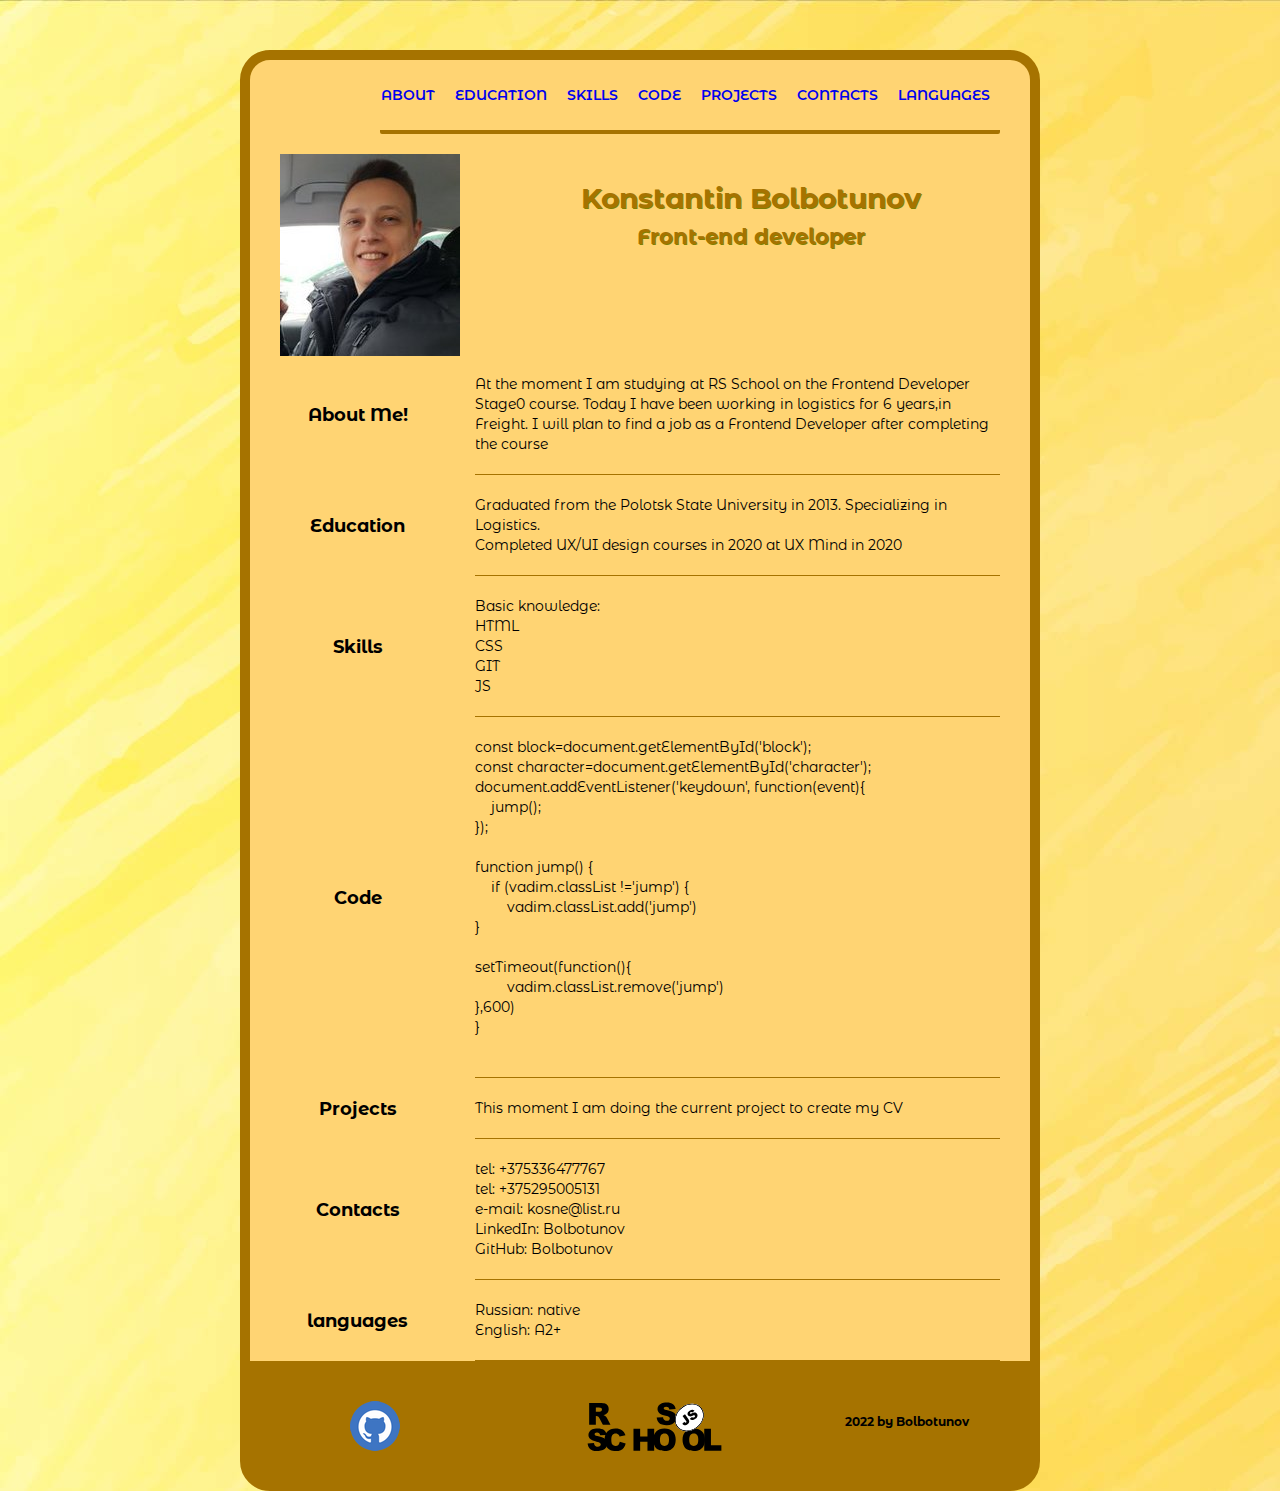
<file: index.html>
<!DOCTYPE html>
<html lang="eng">
<head>
	<meta charset="utf-8">
	<meta name="viewport" content="width=device-width, initial-scale=1">
	<title>CV Bolbotunov</title>
	<link rel = "stylesheet" href="style.css">
    <link rel="preconnect" href="https://fonts.googleapis.com">
<link rel="preconnect" href="https://fonts.gstatic.com" crossorigin>
<link href="https://fonts.googleapis.com/css2?family=Montserrat+Alternates:wght@500&display=swap" rel="stylesheet">
</head>
<body>
<div class="container">
    <header class="header">
    <nav class="nav">
        <ul class="menu">
            <li class="menu_item"><a href="#about" class="nav-link">About</a></li>
            <li class="menu_item"><a href="#education" class="nav-link">Education</a></li>
            <li class="menu_item"><a href="#skills" class="nav-link">Skills</a></li>
            <li class="menu_item"><a href="#code" class="nav-link">Code</a></li>
            <li class="menu_item"><a href="#Projects" class="nav-link">Projects</a></li>
            <li class="menu_item"><a href="#Contacts" class="nav-link">Contacts</a></li>
            <li class="menu_item"><a href="#languages" class="nav-link">languages</a></li>

        </ul>
    </nav>
</header>
    <main class="main">
        <div class="block" id="start">
        <div class="avatar"><img src="assets/img/myphoto2.jpg" alt="my photo"></div>
        <div class="text-info">
            <h1>Konstantin Bolbotunov</h1><br>
        <h2> Front-end developer</h2></div>
        </div>
        <div class="block" id="resume">
        <div class="name-category">About Me!</div>
        <div class="info-category">At the moment I am studying at RS School on the Frontend Developer Stage0 course. Today I have been working in logistics for 6 years,in Freight. I will plan to find a job as a Frontend Developer after completing the course</div>
</div>

<div class="block" id="education">
    <div class="name-category">Education</div>
    <div class="info-category">
        Graduated from the Polotsk State University in 2013. Specializing in Logistics.<br>
Completed UX/UI design courses in 2020 at UX Mind in 2020</div>
</div>

<div class="block" id="skills">
    <div class="name-category">Skills</div>
    <div class="info-category">
            <ul>Basic knowledge:
            <li>HTML</li>
            <li>CSS</li>
            <li>GIT</li>
            <li>JS</li>
        </ul></div>
</div>

<div class="block" id="code">
    <div class="name-category">Code</div>
    <div class="info-category"><pre>
const block=document.getElementById('block');
const character=document.getElementById('character');
document.addEventListener('keydown', function(event){
    jump();
});

function jump() {
    if (vadim.classList !='jump') {
        vadim.classList.add('jump')
}
    
setTimeout(function(){
        vadim.classList.remove('jump')
},600)
}
    </pre></div>
</div>

<div class="block" id="Projects">
    <div class="name-category">Projects</div>
    <div class="info-category">
This moment I am doing the current project to create my CV</div>
</div>
<div class="block" id="Contacts">
    <div class="name-category">Contacts</div>
    <div class="info-category">
    <ul>
        <li>tel: +375336477767</li>
        <li>tel: +375295005131</li>
        <li>e-mail: kosne@list.ru</li>
        <li>LinkedIn: Bolbotunov</li>
        <li>GitHub: Bolbotunov</li>
    </ul>
    </div>
</div>

<div class="block" id="languages">
    <div class="name-category">languages</div>
    <div class="info-category">
    <ul>
        <li>Russian: native</li>
        <li>English: A2+</li>
    </ul>
    </div>
</div>
</main>
<footer class="footer">
  <a class="logo" href="https://github.com/bolbotunov"><img src="assets/img/git.png"></a>
  <a class="linkrss" href="https://rs.school/js/"><img src="assets/img/rs.svg"></a>
        <div class="linkgit">2022 by Bolbotunov </div>
</footer>
</body>
</html>
</file>
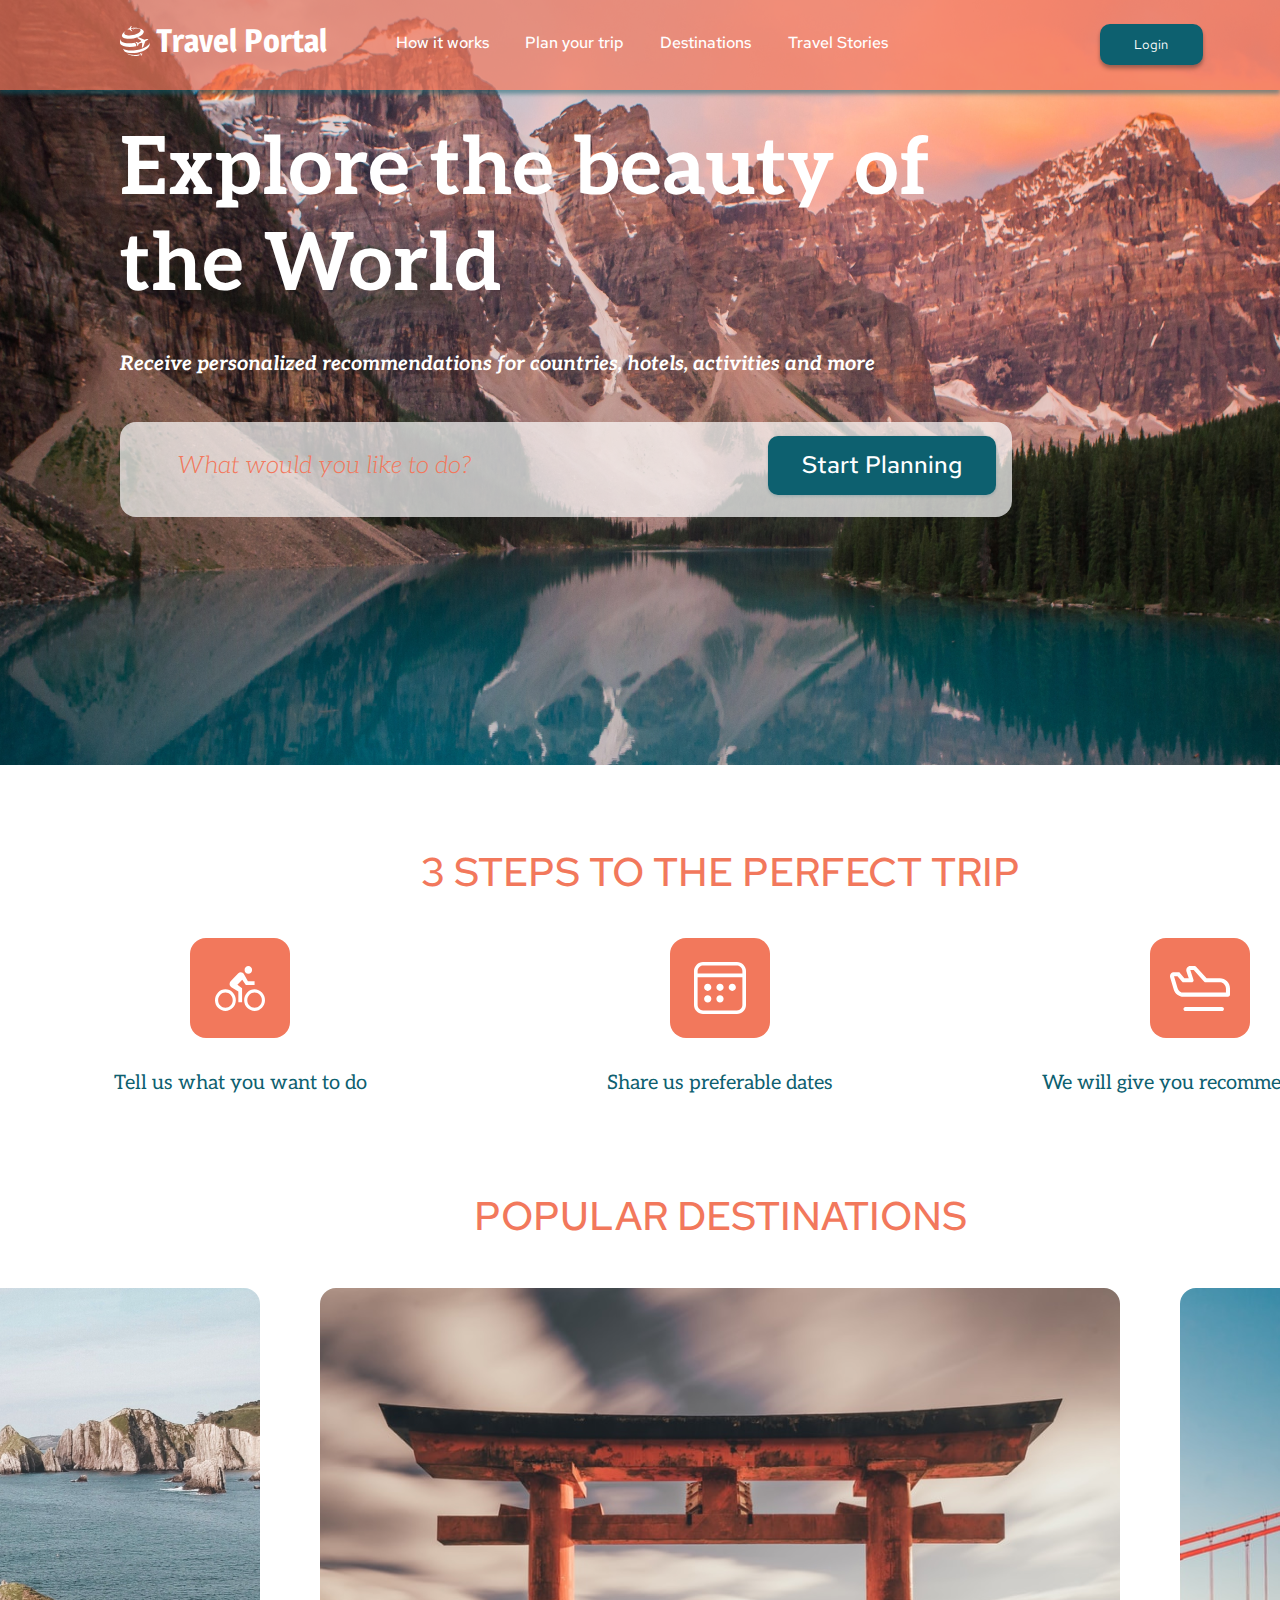
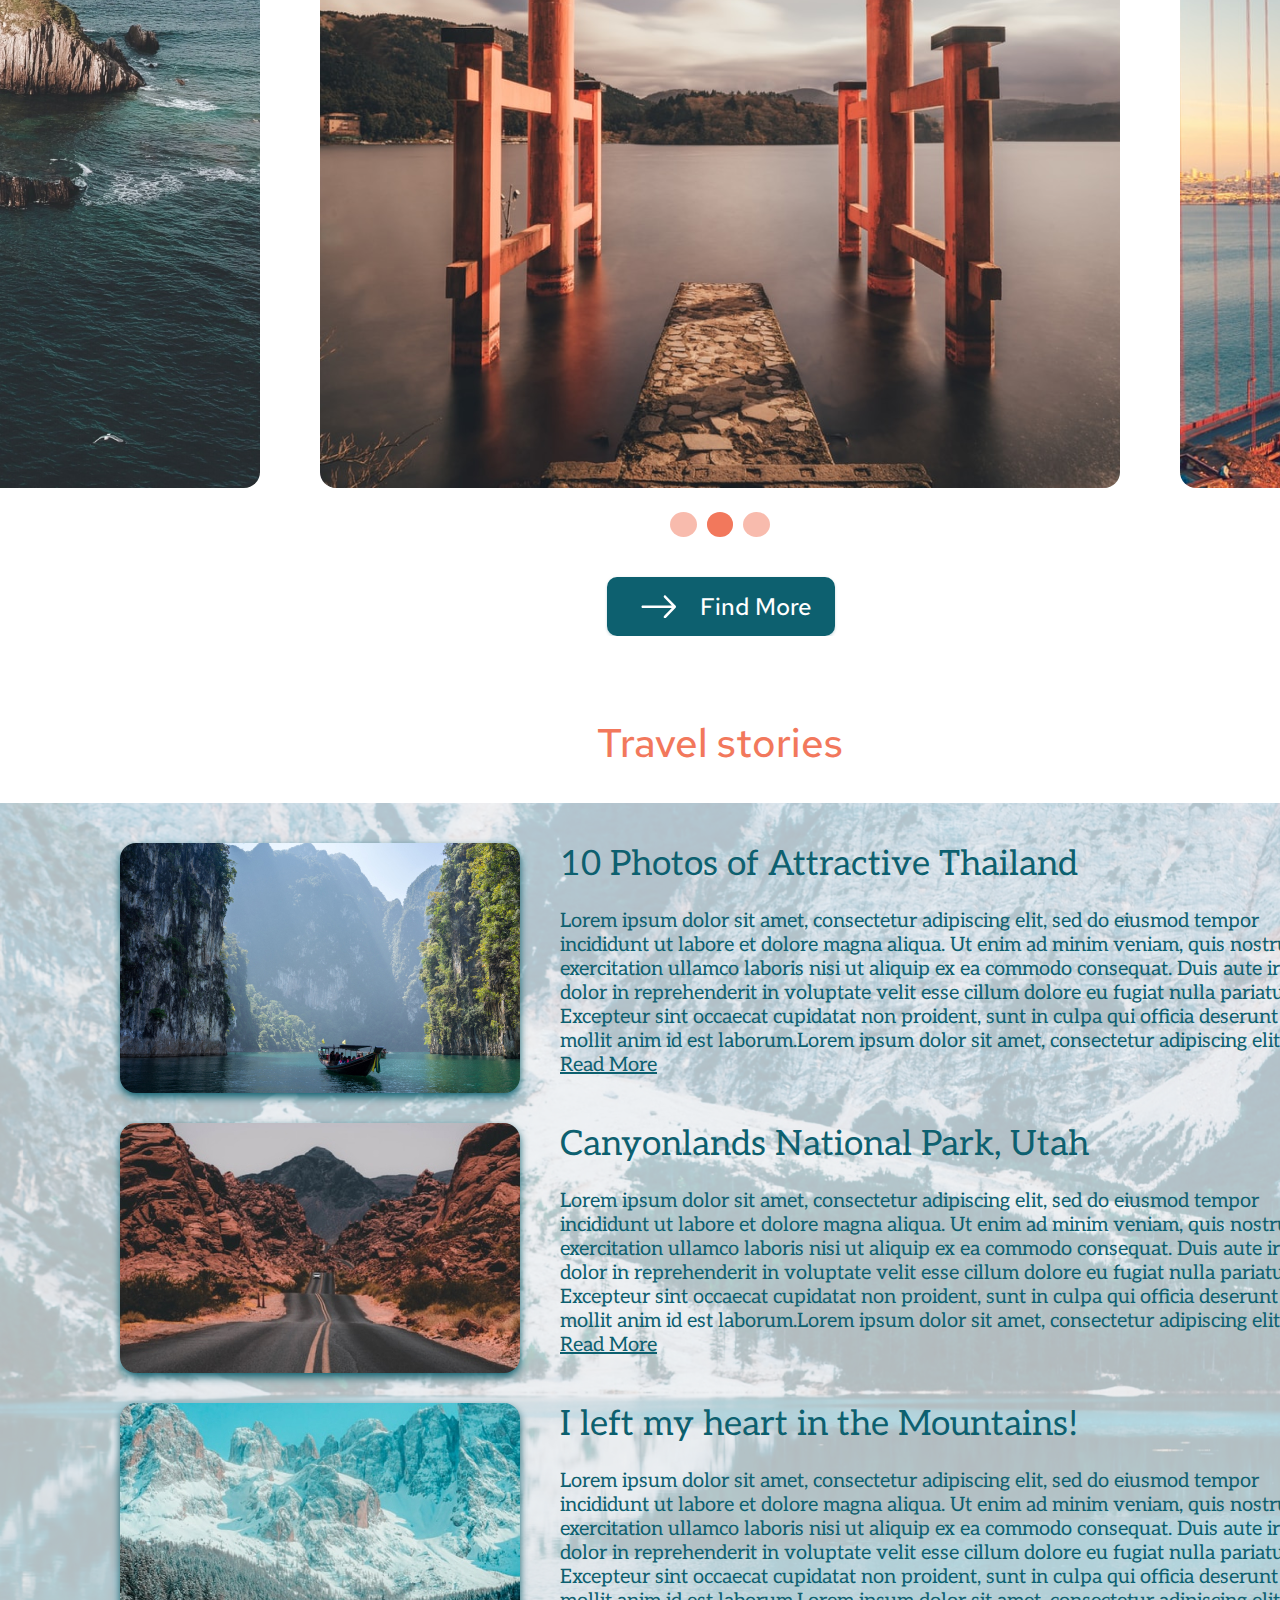
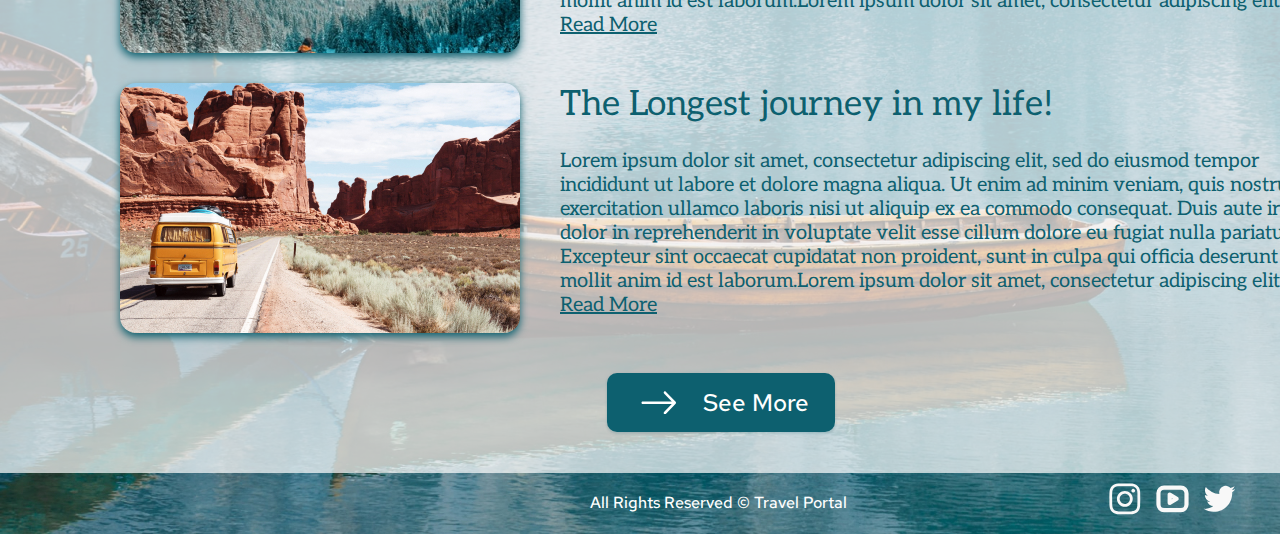
<file: travel/index.html>
<!DOCTYPE html>
<html lang="eng">
<head>
	<meta charset="utf-8">
	<meta name="viewport" content="width=device-width, initial-scale=1">
	<title>Travel#1</title>
    <link rel="preconnect" href="https://fonts.googleapis.com">
<link rel="preconnect" href="https://fonts.gstatic.com" crossorigin>
<link href="https://fonts.googleapis.com/css2?family=Aleo:wght@700&family=Magra&family=Red+Hat+Text:wght@500&display=swap" rel="stylesheet">
	<link rel = "stylesheet" href="style.css">
</head>
<body>
    <main class="header">
        <header class="header">
            <section class="preview">
            <nav class="nav">
                <div class="logo">
                <div class="icon"></div>
                <div class="icon_text">
                Travel Portal
                </div>
            </div>
                <div class="menu_items">
                    <ul class="list">
                        <li>How it works</li>
                        <li>Plan your trip</li>
                        <li>Destinations</li>
                        <li>Travel Stories</li>
                    </ul>
                </div>
                <div class="login"><button class="button_login">Login</button></div>
            </nav>
<div class="text_header">
    <h1>Explore the beauty of<br> the World</h1><br><br>
    <p class="short_text">Receive personalized recommendations for countries, hotels, activities and more<p>
<div class="input_header">
    <div class = "text_input_header">What would you like to do?</div>
<button class="button_start">Start Planning</button>
</div>
</section>
        </header>
        <section class="steps"><p class="steps_text">3 STEPS TO THE PERFECT TRIP</p>
            <div class="icons_steps">
                <div class ="icon_tell_us"></div>
                <div class ="icon_share_us"></div>
                <div class ="icon_recommendation"></div>
            </div>
        <div class="steps_discription">
        <div class ="tell_us"><h3>Tell us what you want to do</h3></div>
        <div class ="share_us"><h3>Share us preferable dates </h3></div>
        <div class ="recommendation"><h3>We will give you recommendations</h3></div>
        </div>
    </section>

    <section class="destinations"><h2>Popular Destinations</h2>
        <section class="slider_box"> 
<div class="first_photo"></div>
<div class="second_photo"></div>
<div class="third_photo"></div>
</div>


        </section>
        <div class="points">
            <div class="point1"></div>
            <div class="point2"></div>
            <div class="point3"></div>
            </div>
        <button class="more_button"><div class="arrow_button"></div><div class='text_button'>Find More</div></button>
        </section>
        <div class="headline_stories"><h2>Travel stories</h2></div>
        <section class="stories">
            <div class="stories_inner">
            <div id = "top_block">
                <div class="picture1"></div>
                <div class="discription_picture"><span class="headline_discription">10 Photos of Attractive Thailand</span><br><br>Lorem ipsum dolor sit amet, consectetur adipiscing elit, sed do eiusmod tempor incididunt 
                    ut labore et dolore magna aliqua. Ut enim ad minim veniam, 
                    quis nostrud exercitation ullamco laboris nisi ut aliquip ex ea 
                    commodo consequat. Duis aute irure dolor in reprehenderit in voluptate 
                    velit esse cillum dolore eu fugiat nulla pariatur. Excepteur sint occaecat 
                    cupidatat non proident, sunt in culpa qui officia deserunt mollit anim id est 
                    laborum.Lorem ipsum dolor sit amet, consectetur adipiscing elit... <a href="#" class="link">Read More</a></div>
            </div>

             <div class="block_travel_stories">
                <div class="picture2"></div>
                <div class="discription_picture">
                    <span class="headline_discription">Canyonlands National Park, Utah</span><br><br>Lorem ipsum dolor sit amet, consectetur adipiscing elit, sed do eiusmod tempor incididunt 
                    ut labore et dolore magna aliqua. Ut enim ad minim veniam, 
                    quis nostrud exercitation ullamco laboris nisi ut aliquip ex ea 
                    commodo consequat. Duis aute irure dolor in reprehenderit in voluptate 
                    velit esse cillum dolore eu fugiat nulla pariatur. Excepteur sint occaecat 
                    cupidatat non proident, sunt in culpa qui officia deserunt mollit anim id est 
                    laborum.Lorem ipsum dolor sit amet, consectetur adipiscing elit... <a href="#" class="link">Read More</a></div>
            </div>

             <div class="block_travel_stories">
                <div class="picture3"></div>
                <div class="discription_picture"><span class="headline_discription">I left my heart in the Mountains!</span><br><br>
                    Lorem ipsum dolor sit amet, consectetur adipiscing elit, sed do eiusmod tempor incididunt 
                    ut labore et dolore magna aliqua. Ut enim ad minim veniam, 
                    quis nostrud exercitation ullamco laboris nisi ut aliquip ex ea 
                    commodo consequat. Duis aute irure dolor in reprehenderit in voluptate 
                    velit esse cillum dolore eu fugiat nulla pariatur. Excepteur sint occaecat 
                    cupidatat non proident, sunt in culpa qui officia deserunt mollit anim id est 
                    laborum.Lorem ipsum dolor sit amet, consectetur adipiscing elit... <a href="#" class="link">Read More</a></div>
            </div>

             <div class="block_travel_stories">
                <div class="picture4"></div>
                <div class="discription_picture"><span class="headline_discription">The Longest journey in my life!</span><br><br>Lorem ipsum dolor sit amet, consectetur adipiscing elit, sed do eiusmod tempor incididunt 
                    ut labore et dolore magna aliqua. Ut enim ad minim veniam, 
                    quis nostrud exercitation ullamco laboris nisi ut aliquip ex ea 
                    commodo consequat. Duis aute irure dolor in reprehenderit in voluptate 
                    velit esse cillum dolore eu fugiat nulla pariatur. Excepteur sint occaecat 
                    cupidatat non proident, sunt in culpa qui officia deserunt mollit anim id est 
                    laborum.Lorem ipsum dolor sit amet, consectetur adipiscing elit... <a href="#" class="link">Read More</a></div>
            </div>       
            <button class="more_button"><div class="arrow_button"></div><div class='text_button'>See More</div></button>
            <footer class="footer">
                <div class="rights">All Rights Reserved © Travel Portal</div>
                 <div class="social">
                <ul class="social_list">
                    <li class="instagram"></li>
                    <li class="youtube"></li>
                    <li class="twitter"></li>
                </ul>
            </div>
                  </footer>
            
            </div>
           
            
        </section>
    </main>
</body>
</html>
</file>
<file: style.css>
*{
	padding: 0;
	margin: 0;
	border: 0;
}
*,*:before,*:after{
	-moz-box-sizing: border-box;
	-webkit-box-sizing: border-box;
	box-sizing: border-box;
}
:focus,:active{outline: none;}
a:focus,a:active{outline: none;}

nav,header,aside{display: block;}

html,body{
	height: 100%;
	width: 100%;
	font-size: 100%;
	line-height: 1;
	font-size: 14px;
	-ms-text-size-adjust: 100%;
	-moz-text-size-adjust: 100%;
	-webkit-text-size-adjust: 100%;
}
input,button,textarea{font-family:inherit;}

input::-ms-clear{display: none;}
button{cursor: pointer;}
button::-moz-focus-inner {padding:0;border:0;}
a, a:visited{text-decoration: none;}
a:hover{text-decoration: none;}
ul li{list-style: none;}
img{vertical-align: top;}
h3,h4,h5,h6{font-size:inherit;font-weight: 400;}
/* Обнуление>>>>>> */


body{
    padding: 50px 0px 50px 0px;
    font-family: 'Montserrat Alternates', sans-serif;
    background-image: url('assets/img/bg.jpg');
}
.container{
    background-color:#FFD473;
    margin: 0 auto;
    border: 10px solid #A67300;
    border-radius: 30px;
    width: 800px;
    min-height: 1000px;
}

pre{
    font-family: 'Montserrat Alternates', sans-serif;
}
.block{
    margin: 20px 10px 0px 0px;
    display: flex;
}
#start{
    height: 200px;
}


.menu{
    font-family: 'Montserrat Alternates', sans-serif;
    align-items: center;
    display: flex;
    justify-content: flex-end;
    text-transform: uppercase;
}
.menu_item{
    text-decoration: none;
    font-weight: 600;
    color: #A67300;
    list-style: None;
    line-height: 30px;
    padding: 0 10px;
  }


.nav-link:after{
    content: "";
    display: block;
    width: 100%;
    height: 3px;
    display: none;
    background-color: #A67300;
    left: 0;
    z-index: 1;
}

.nav-link:hover{
    color: #A67300;
}

.avatar{
    width: 30%;
    height: 100%;
    border-radius: 5px;
    padding: 0px 0px 30px 30px;
}

.text-info{
    color: #A67300;
    text-shadow: 1px 1px  #808000;
  text-align: center;
  padding: 30px 0 0 0;
    justify-content: center;
    align-items: center;
    width: 70%;
    height: 100%;
}


.header{  
}

.nav{
    margin: 0px 30px 0px 130px;
    border-bottom: 4px solid #A67300;
    border-radius: 2px;
    padding: 20px 0px;
}

.main{
}

.name-category{ 
    padding: 0px 10px 20px 0px;
    text-align: center;
    font-size: 18px;
    font-weight: 700;
    width: 30%;
}

#languages{
    border-bottom:none ;
}

.info-category{
    border-bottom: 1px solid #A67300;
    padding: 0px 10px 20px 0px;
    margin: 0px 20px 0px 0px;
    align-items: center;
    line-height: 20px;
    width:70%;
}



.block{
    align-items: center;
}

.footer{
    background: #A67300;
    display: flex;
    align-items: center;
    height: 120px;
}
.logo{
    padding: 40px 0px 0px 100px;
    width: 33%;
    height: 100%;
    
}

.linkrss{
    padding: 40px 0px 0px 80px;
    width: 33%;
    height: 100%;
}

.linkgit{
    font-size: 12px;
    font-weight: bold;
    padding: 55px 0px 0px 80px;
    width: 33%;
    height: 100%;

}
</file>
<file: travel/style.css>
*{
	padding: 0;
	margin: 0;
	border: 0;
}
*,*:before,*:after{
	-moz-box-sizing: border-box;
	-webkit-box-sizing: border-box;
	box-sizing: border-box;
}
:focus,:active{outline: none;}
a:focus,a:active{outline: none;}

nav,header,aside{display: block;}

html,body{
	height: 100%;
	width: 100%;
	font-size: 100%;
	line-height: 1;
	font-size: 14px;
	-ms-text-size-adjust: 100%;
	-moz-text-size-adjust: 100%;
	-webkit-text-size-adjust: 100%;
}
input,button,textarea{font-family:inherit;}

input::-ms-clear{display: none;}
button{cursor: pointer;}
button::-moz-focus-inner {padding:0;border:0;}
a, a:visited{text-decoration: none;}
a:hover{text-decoration: none;}
ul li{list-style: none;}
img{vertical-align: top;}
h3,h4,h5,h6{font-size:inherit;font-weight: 400;}
/* Обнуление>>>>>> */


*{
    width: 1440px;
    max-width: 1440px;
    margin: 0 auto;
}

.header{
    position: relative;
    width: 100%;
    height: 765px;
    background-image: url(assets/img/headerphoto.png);
}

.preview{
    position: relative;
    width: 100%;
    height: 765px;
}

.text_header{
    position: absolute;
    left: 120px; 
    top: 122px;
    height: 422px;
    width: 892px;
    color: #FFFFFF;  

}


h1{
    font-family: 'Aleo';
    font-style: normal;
    font-weight: 700;
    font-size: 80px;
    line-height: 96px;
}

h2{
    font-family: 'Red Hat Text';
    font-style: normal;
    font-weight: 500;
    font-size: 40px;
    line-height: 53px;
    color: #F2785C;
}

.short_text{
    font-family: 'Aleo';
    font-style: italic;
    font-weight: 700;
    font-size: 20px;
    line-height: 24px;
    padding-top: 10px;
}


h3{
    font-family: 'Aleo';
    font-style: normal;
    font-weight: 400;
    font-size: 20px;
    line-height: 24px;
    color: #0D606F;
    max-width: 470px;
}


.steps_text{
    font-family: 'Red Hat Text';
    font-style: normal;
    font-weight: 500;
    font-size: 40px;
    line-height: 53px;
    color: #F2785C;
    text-align: center;
    margin-top: 80px;
}

.steps_discription{
    margin-top: 30px;
    height: 25px;
    display: flex;
}

.tell_us{
    position: relative;
    text-align: center;
    align-items: center;
 

}



.share_us{
    text-align: center;
  
}

.recommendation{
    text-align: center;
    font-family: 'Aleo';
    font-style: normal;
    font-weight: 400;
    font-size: 20px;
    line-height: 24px;
    color: #0D606F;
   
}


.icons_steps{
    display: inline-flex;
    margin-top: 40px;
}

.icon_tell_us{
    width: 100px;
    height: 100px;
    background-image: url(assets/img/tell_us.svg);
 

}

.icon_share_us{
    width: 100px;
    height: 100px;
    background-image: url(assets/img/share_us.svg);
}

.icon_recommendation{
   
    width: 100px;
    height: 100px;
    background-image: url(assets/img/recommendation.svg);
}


.input_header{
    display: flex;
    align-items: center;
    max-width: 892px;
    height: 95px;
    margin-top: 46px;
    background: rgba(255, 255, 255, 0.7);
    border-radius: 16px;
    font-family: 'Aleo';
    font-style: italic;
    font-weight: 300;
    font-size: 24px;
    line-height: 29px;
    padding: 32px 0px 41px 41px; 
    color: #F2785C;
}

.text_input_header{
    margin-top: 0px;
    max-width: 560px;
}

.button_start{
    align-items: center;
    width: 228px;
    height: 59px;
    background: #0D606F;
    color: #FFFFFF;
    box-shadow: 0px 0px 3px rgba(13, 96, 111, 0.08), 0px 2px 3px rgba(13, 96, 111, 0.16);
    border-radius: 10px;
    font-family: 'Red Hat Text';
    font-style: normal;
    font-weight: 500;
    font-size: 24px;
    line-height: 32px;
}


.nav{
    display: flex;
    box-shadow: 0px 4px 4px rgba(13, 96, 111, 0.5);
    background-color:rgb(95%, 47%, 36%, 0.7);
    width: 100%;
    height: 90px;
}

.logo{
    display: flex;
    position: relative;
}

.icon{
    display: inline-flex;
    position: absolute;
    left: 120px;
    top: 26px;
    height: 30px;
    width: 30px;
    background-image: url(assets/img/logoicon.svg); 
}

.icon_text{
    position: absolute;
    font-family: "magra";
    font-weight: 600;
    left: 156px;
    top: 25px;
    font-size: 32px;
    color: #FFFFFF;
}

.menu_items{

    align-items: center;
    display: flex;
    justify-content: space-between;
    
}
.list{
    font-family: "Red Hat Text";
    font-weight: 500;
    font-size: 16px;
    text-align: center;
    color: #FFFFFF;
    display: flex;
    top: 100px;
    width: 527px;
    height: 21px;
}

.login{
    font-family: 'Red Hat Text';
font-style: normal;
font-weight: 500;
position: relative;
top: 24px;
bottom: 25px;
left: 196px;
line-height: 21px;

 
}
.button_login{
    color: #FFFFFF;
    position: absolute;
    background: #0D606F;
    box-shadow: 0px 4px 4px rgba(0, 0, 0, 0.25), 0px 2px 3px rgba(13, 96, 111, 0.16);
    width: 103px;
    height: 41px;
    border-radius: 10px;
    line-height: 21px;
    padding: 10px 30px;
}

.steps{
    padding-bottom: 0px;
    height: 333px;
}

.destinations{
    text-align: center;
    margin-top: 11px;
    font-family: 'Red Hat Text';
    font-style: normal;
    font-weight: 500;
    font-size: 40px;
    line-height: 53px;
    color: #F2785C;
    text-transform: uppercase;
    overflow: hidden;

}

.more_button{
    display: flex;
    align-items: center;
    font-family: 'Red Hat Text';
    font-style: normal;
    font-weight: 500;
    font-size: 24px;
    line-height: 32px;
    background: #0D606F;
    box-shadow: 0px 0px 3px rgba(13, 96, 111, 0.08), 0px 2px 3px rgba(13, 96, 111, 0.16);
    border-radius: 10px;
    width: 228px;
    height: 59px;
    margin-top: 40px;
    margin-left: 607px;
    color: white;
}

.arrow_button{
    padding-right: 35.5px;
    margin-left: 33.5px;
    width: 35px;
    height: 22.5px;
    background-image: url(assets/img/arrow_button.svg);
}

.points{
    display: flex;
    margin-top: 24px;
    width: 100px;
    height: 25px;
}

.point1{
    background: rgba(242, 120, 92, 0.5);
    border-radius: 50%;
  
}

.point2{
    background: #F2785C;
    border-radius: 50%;
    margin: 0px 10px;
}

.point3{
    background: rgba(242, 120, 92, 0.5);
    border-radius: 50%;
 
}




.slider_box{
    display: flex;
    justify-content: space-between;
     width: 2520px;
    height: 800px;
    margin-top: 46px;
    position: relative;
    right: 540px;
    

}


.first_photo{
    position: absolute;
    left: 1720px;
    top: 0px;
    height: 800px;
    width: 800px;
background: url(assets/img/one.png) no-repeat;
border-radius: 16px; 
}

.second_photo{
    position: absolute;
    left: 860px;
    top: 0px;
    height: 800px;
    width: 800px;
background: url(assets/img/two.png) no-repeat;
border-radius: 16px;
}

.third_photo{
    position: absolute;
    left: 0px;
    top: 0px;
    height: 800px;
    width: 800px;
background: url(assets/img/three.png) no-repeat; 
border-radius: 16px;
}


.stories{
    margin-top: 34px;
    height: 1331px;
    width: 1440px;
    background: url(assets/img/finish_bg.jpg) no-repeat;
  
}

.stories_inner{
    height: 1270px;
    background: rgba(255, 255, 255, 0.7);
}




.block_travel_stories{
   
    display: flex;
    padding-top: 30px;
    margin-left: 0px;
}
#top_block{
    display: flex;
    padding-top: 40px;
    margin-left: 0px;
}

.headline_stories{
    text-align: center;
    margin-top: 80px;
    padding-bottom: 0px;
}

.discription_picture{
    width: 760px;
height: 184px;
margin-left: -80px;
    font-family: 'Aleo';
font-style: normal;
font-weight: 400;
font-size: 20px;
line-height: 24px;
color: #0D606F;
}

.link{
    text-decoration-line: underline;
color:#0D606F;
}

.headline_discription{
    font-family: 'Aleo';
font-style: normal;
font-weight: 400;
font-size: 35px;
line-height: 42px;
color: #0D606F;
}

.picture1{
    width: 400px;
    height: 250px;
    background-image: url(assets/img/first_pic.jpg);
    filter: drop-shadow(0px 4px 4px #0D606F);
    border-radius: 16px;

}

.picture2{
    width: 400px;
    height: 250px;
    background-image: url(assets/img/second_pic.jpg);
    filter: drop-shadow(0px 4px 4px #0D606F);
    border-radius: 16px;

}

.picture3{
    width: 400px;
    height: 250px;
    background-image: url(assets/img/third_pic.jpg);
    filter: drop-shadow(0px 4px 4px #0D606F);
    border-radius: 16px;

}

.picture4{
    width: 400px;
    height: 250px;
    background-image: url(assets/img/fourth_pic.jpg);
    filter: drop-shadow(0px 4px 4px #0D606F);
    border-radius: 16px;

}

.footer{
    display: flex;
    margin-top: 40px;
    width: 1440px;
    height: 61px;
}

.rights{
    margin-left: 0px;
    padding-left: 590px;
    position: relative;
    padding-top: 20px;
    font-family: 'Red Hat Text';
    font-style: normal;
    font-weight: 500;
    font-size: 16px;
    line-height: 21px;
    color: #FFFFFF;
}
.social_list{
    position: relative;
    display: flex;
    top: 0px;
    height: 35px;
    width: 141px;
    align-items: center;
}

.instagram{
    background-image: url(assets/img/instagram.svg);
    width: 35px;
    height: 35px;
    margin-top: 19.61px;
}

.youtube{
    background-image: url(assets/img/youtube.svg);
    margin-top: 19.61px;
    width: 35px;
    height: 35px;
}

.twitter{
    background-image: url(assets/img/twitter.svg);
    margin-top: 19.61px;
    width: 35px;
    height: 35px;
}
</file>
